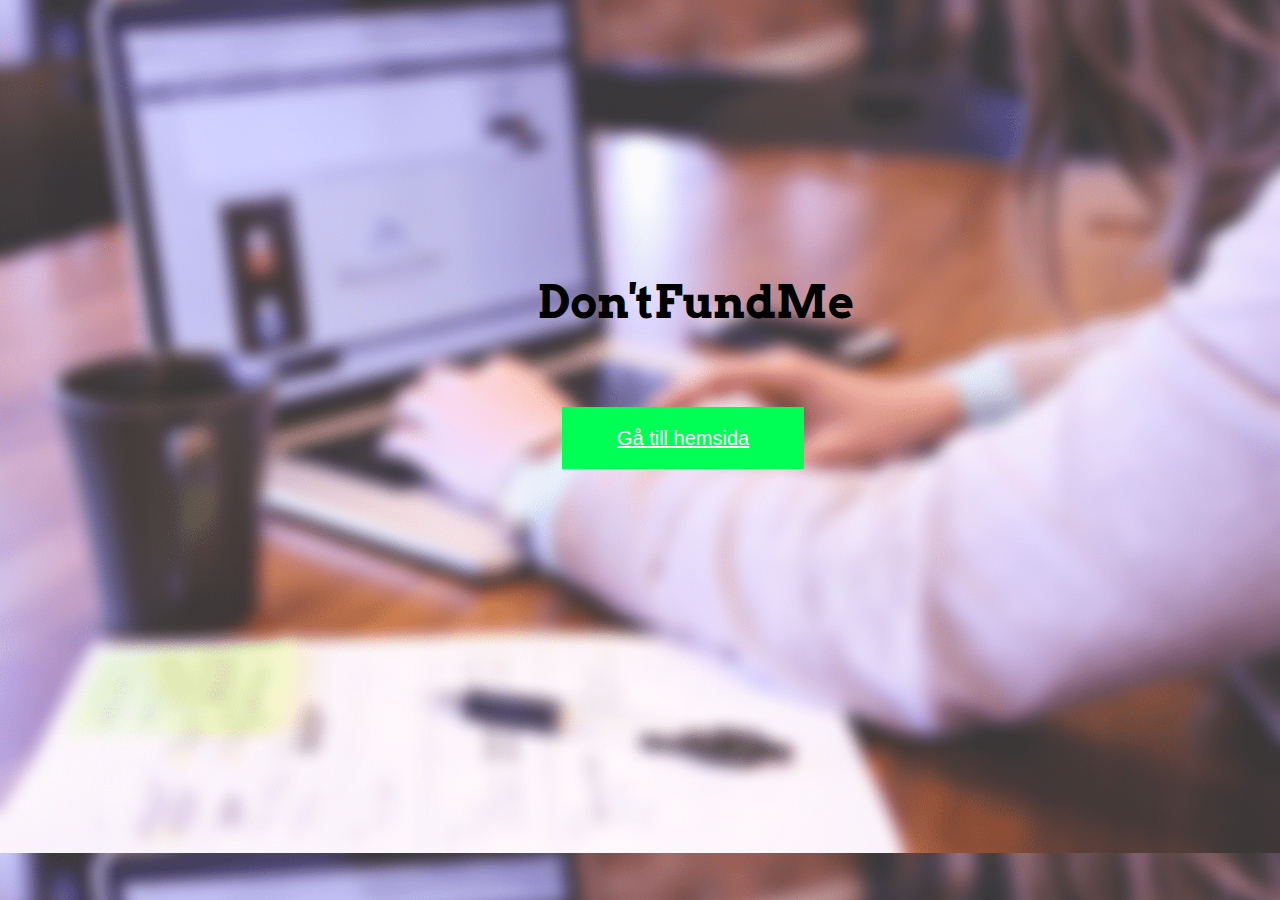
<file: index.html>
<!DOCTYPE html>
<html lang="sv">
    <head>
        <title>Don'tFundMe</title>
        <meta charset="utf-8" />
        <meta name="viewport" content="width=device-width, initial-scale=1"/>
        <link href="css/first-page.css" rel="stylesheet" type="text/css" />
        <link href="https://fonts.googleapis.com/css2?family=Arvo&display=swap" rel="stylesheet">
    </head>
    <body>
        <h1>Don'tFundMe</h1>
        <br>
        <br>
        <div class="first-button">
            <a href="home.html">Gå till hemsida</a>
        </div>
    </body>
</html>
</file>
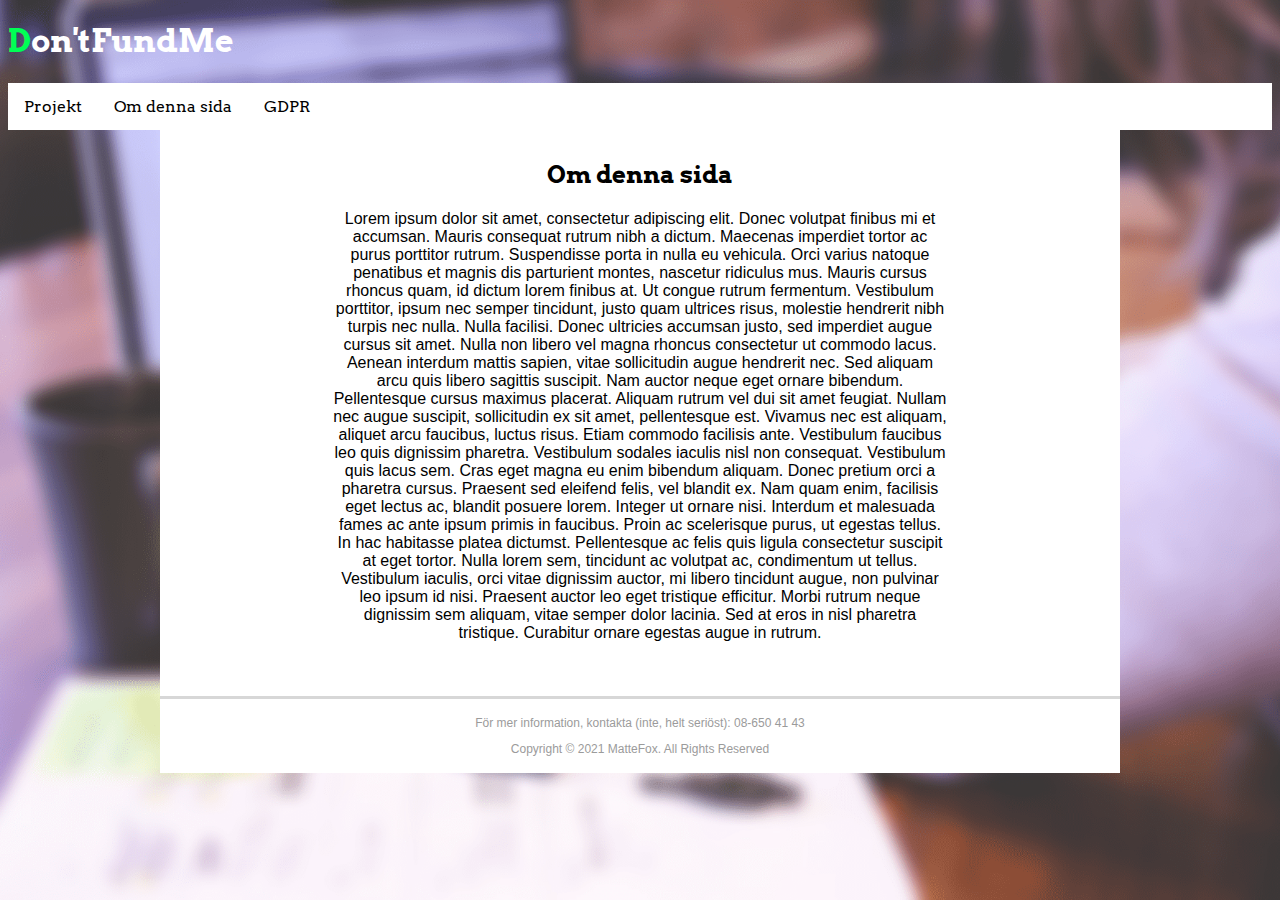
<file: about.html>
<!DOCTYPE html>
<html lang="sv">
    <head>
        <title>Don'tFundMe</title>
        <meta charset="utf-8" />
        <meta name="viewport" content="width=device-width, initial-scale=1"/>
        <link href="css/style.css" rel="stylesheet" type="text/css" />
        <link href="css/navigation.css" rel="stylesheet" type="text/css" />
        <link href="https://fonts.googleapis.com/css2?family=Arvo&display=swap" rel="stylesheet">
    </head>
    <body>
        <header><h1>Don'tFundMe</h1></header>
        <ul class="navbar">
            <li><a href="home.html">Projekt</a></li>
            <li><a href="about.html">Om denna sida</a></li>
            <li><a href="gdpr.html">GDPR</a></li>
        </ul>
        <div class="content">
            <h2>Om denna sida</h2>
            <p class="main">Lorem ipsum dolor sit amet, consectetur adipiscing elit. Donec volutpat finibus mi et accumsan. Mauris consequat rutrum nibh a dictum. Maecenas imperdiet tortor ac purus porttitor rutrum. Suspendisse porta in nulla eu vehicula. Orci varius natoque penatibus et magnis dis parturient montes, nascetur ridiculus mus. Mauris cursus rhoncus quam, id dictum lorem finibus at. Ut congue rutrum fermentum. Vestibulum porttitor, ipsum nec semper tincidunt, justo quam ultrices risus, molestie hendrerit nibh turpis nec nulla. Nulla facilisi. Donec ultricies accumsan justo, sed imperdiet augue cursus sit amet. Nulla non libero vel magna rhoncus consectetur ut commodo lacus. Aenean interdum mattis sapien, vitae sollicitudin augue hendrerit nec. Sed aliquam arcu quis libero sagittis suscipit. Nam auctor neque eget ornare bibendum. Pellentesque cursus maximus placerat. Aliquam rutrum vel dui sit amet feugiat.

                Nullam nec augue suscipit, sollicitudin ex sit amet, pellentesque est. Vivamus nec est aliquam, aliquet arcu faucibus, luctus risus. Etiam commodo facilisis ante. Vestibulum faucibus leo quis dignissim pharetra. Vestibulum sodales iaculis nisl non consequat. Vestibulum quis lacus sem. Cras eget magna eu enim bibendum aliquam. Donec pretium orci a pharetra cursus.
                
                Praesent sed eleifend felis, vel blandit ex. Nam quam enim, facilisis eget lectus ac, blandit posuere lorem. Integer ut ornare nisi. Interdum et malesuada fames ac ante ipsum primis in faucibus. Proin ac scelerisque purus, ut egestas tellus. In hac habitasse platea dictumst. Pellentesque ac felis quis ligula consectetur suscipit at eget tortor. Nulla lorem sem, tincidunt ac volutpat ac, condimentum ut tellus. Vestibulum iaculis, orci vitae dignissim auctor, mi libero tincidunt augue, non pulvinar leo ipsum id nisi. Praesent auctor leo eget tristique efficitur. Morbi rutrum neque dignissim sem aliquam, vitae semper dolor lacinia. Sed at eros in nisl pharetra tristique. Curabitur ornare egestas augue in rutrum.</p>
            <div class="bottom">
                <footer>
                    <p>För mer information, kontakta (inte, helt seriöst): 08-650 41 43</p>
                    <p>Copyright &#169; 2021 MatteFox. All Rights Reserved</p>
                </footer>
            </div>
        </div>
    </body>
</html>
</file>
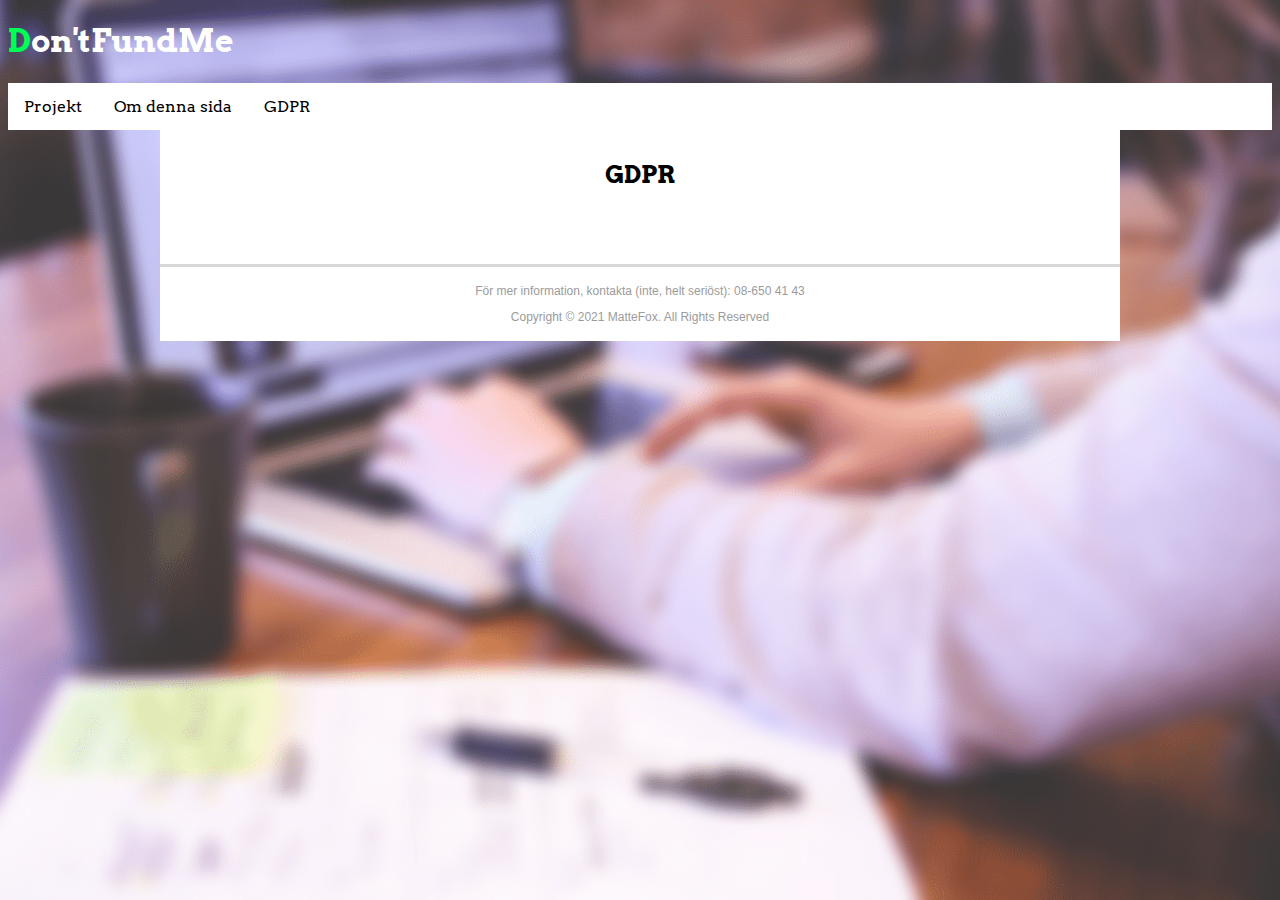
<file: gdpr.html>
<!DOCTYPE html>
<html lang="sv">
    <head>
        <title>Don'tFundMe</title>
        <meta charset="utf-8" />
        <meta name="viewport" content="width=device-width, initial-scale=1"/>
        <link href="css/style.css" rel="stylesheet" type="text/css" />
        <link href="css/navigation.css" rel="stylesheet" type="text/css" />
        <link href="https://fonts.googleapis.com/css2?family=Arvo&display=swap" rel="stylesheet">
    </head>
    <body>
        <header><h1>Don'tFundMe</h1></header>
        <ul class="navbar">
            <li><a href="home.html">Projekt</a></li>
            <li><a href="about.html">Om denna sida</a></li>
            <li><a href="gdpr.html">GDPR</a></li>
        </ul>
        <div class="content">
            <h2>GDPR</h2>
            <p class="main"></p>
            <div class="bottom">
                <footer>
                    <p>För mer information, kontakta (inte, helt seriöst): 08-650 41 43</p>
                    <p>Copyright &#169; 2021 MatteFox. All Rights Reserved</p>
                </footer>
            </div>
        </div>
    </body>
</html>
</file>
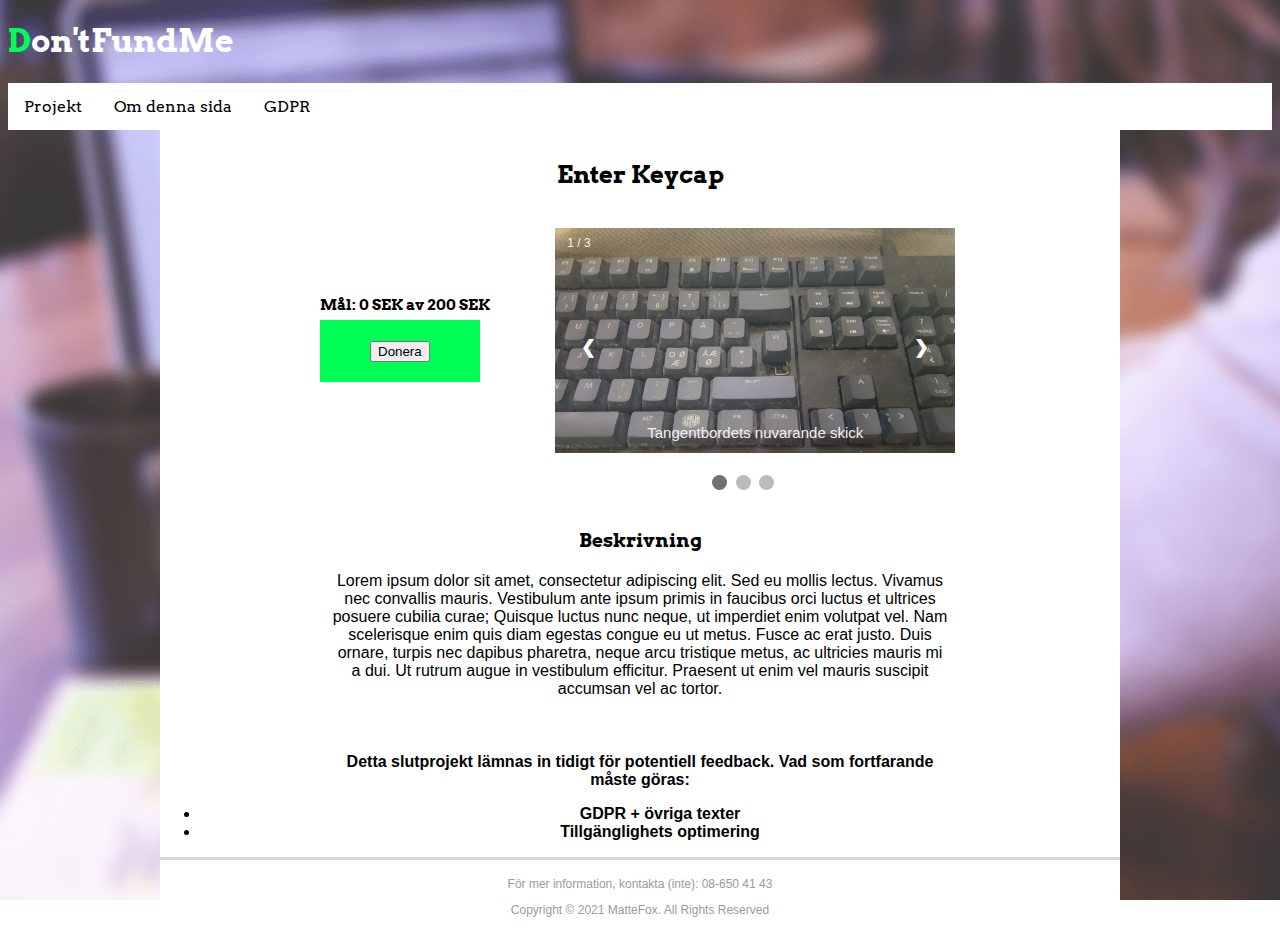
<file: home.html>
<!DOCTYPE html>
<html lang="sv">
    <head>
        <title>Don'tFundMe</title>
        <meta charset="utf-8" />
        <meta name="viewport" content="width=device-width, initial-scale=1"/>
        <link href="css/style.css" rel="stylesheet" type="text/css" />
        <link href="css/navigation.css" rel="stylesheet" type="text/css" />
        <link href="css/slider.css" rel="stylesheet" type="text/css" />
        <link href="https://fonts.googleapis.com/css2?family=Arvo&display=swap" rel="stylesheet">
    </head>
    <body>
        <header><h1>Don'tFundMe</h1></header>
        <ul class="navbar">
             <li><a href="home.html">Projekt</a></li>
             <li><a href="about.html">Om denna sida</a></li>
             <li><a href="gdpr.html">GDPR</a></li>
        </ul>
        <div class="content">
            <h2>Enter Keycap</h2>
            <br>
            <div class="slideshow-container">
                <div class="mySlides fade">
                <div class="numbertext">1 / 3</div>
                <img src="images/img1.jpg" alt="Tangentbordets nuvarande skick" style="width:100%">
                <div class="text">Tangentbordets nuvarande skick</div>
            </div>
            <div class="mySlides fade">
                <div class="numbertext">2 / 3</div>
                <img src="images/img2.jpg" alt="Tangentbordet utan keycap" style="width:100%">
                <div class="text">Tangentbordet utan keycap</div>
            </div>
            <div class="mySlides fade">
                <div class="numbertext">3 / 3</div>
                <img src="images/img3.jpg" alt="Trasig keycap" style="width:100%">
                <div class="text">Trasig keycap</div>
            </div>
            <a class="prev" onclick="plusSlides(-1)">&#10094;</a>
            <a class="next" onclick="plusSlides(1)">&#10095;</a>
            </div>
            <br>
            <div class="bulletpoints">
                <span class="dot" onclick="currentSlide(1)"></span>
                <span class="dot" onclick="currentSlide(2)"></span>
                <span class="dot" onclick="currentSlide(3)"></span>
            </div>
            <br>
            <h3 class="goal">Mål: 0 SEK av 200 SEK</h3>
            <div class="donate">
                <a href="thanks.html"><button>Donera</button></a>
            </div>
            <br>
            <h3>Beskrivning</h3>
            <p class="main">Lorem ipsum dolor sit amet, consectetur adipiscing elit. Sed eu mollis lectus. Vivamus nec convallis mauris. Vestibulum ante ipsum primis in faucibus orci luctus et ultrices posuere cubilia curae; Quisque luctus nunc neque, ut imperdiet enim volutpat vel. Nam scelerisque enim quis diam egestas congue eu ut metus. Fusce ac erat justo. Duis ornare, turpis nec dapibus pharetra, neque arcu tristique metus, ac ultricies mauris mi a dui. Ut rutrum augue in vestibulum efficitur. Praesent ut enim vel mauris suscipit accumsan vel ac tortor.</p>
            <b><p>Detta slutprojekt lämnas in tidigt för potentiell feedback.
                Vad som fortfarande måste göras:
                <ul>
                    <li>GDPR + övriga texter</li>
                    <li>Tillgänglighets optimering</li>
                </ul>
            </p></b>
            <div class="bottom">
                <footer>
                    <p>För mer information, kontakta (inte): 08-650 41 43</p>
                    <p>Copyright &#169; 2021 MatteFox. All Rights Reserved</p>
                </footer>
            </div>
        </div>
        <script src="js/slideshow.js"></script>
    </body>
</html>
</file>
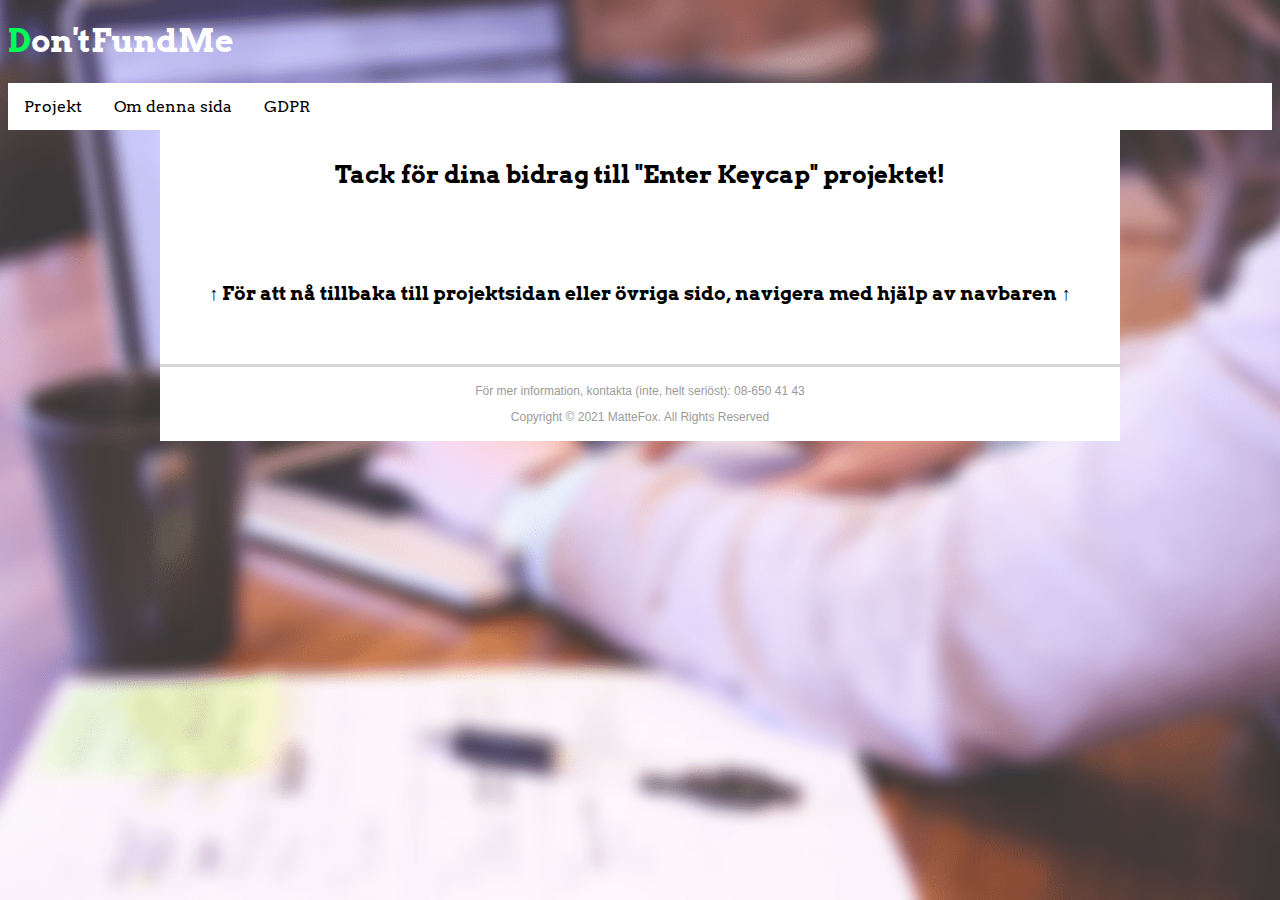
<file: thanks.html>
<!DOCTYPE html>
<html lang="sv">
    <head>
        <title>Don'tFundMe</title>
        <meta charset="utf-8" />
        <meta name="viewport" content="width=device-width, initial-scale=1"/>
        <link href="css/style.css" rel="stylesheet" type="text/css" />
        <link href="css/navigation.css" rel="stylesheet" type="text/css" />
        <link href="https://fonts.googleapis.com/css2?family=Arvo&display=swap" rel="stylesheet">
    </head>
    <body>
        <header><h1>Don'tFundMe</h1></header>
        <ul class="navbar">
            <li><a href="home.html">Projekt</a></li>
            <li><a href="about.html">Om denna sida</a></li>
            <li><a href="gdpr.html">GDPR</a></li>
        </ul>
        <div class="content">
            <h2>Tack för dina bidrag till "Enter Keycap" projektet!</h2>
            <br>
            <br>
            <br>
            <h3 class="main">&#8593; För att nå tillbaka till projektsidan eller övriga sido, navigera med hjälp av navbaren &#8593;</h3>
            <div class="bottom">
                <footer>
                    <p>För mer information, kontakta (inte, helt seriöst): 08-650 41 43</p>
                    <p>Copyright &#169; 2021 MatteFox. All Rights Reserved</p>
                </footer>
            </div>
        </div>
    </body>
</html>
</file>
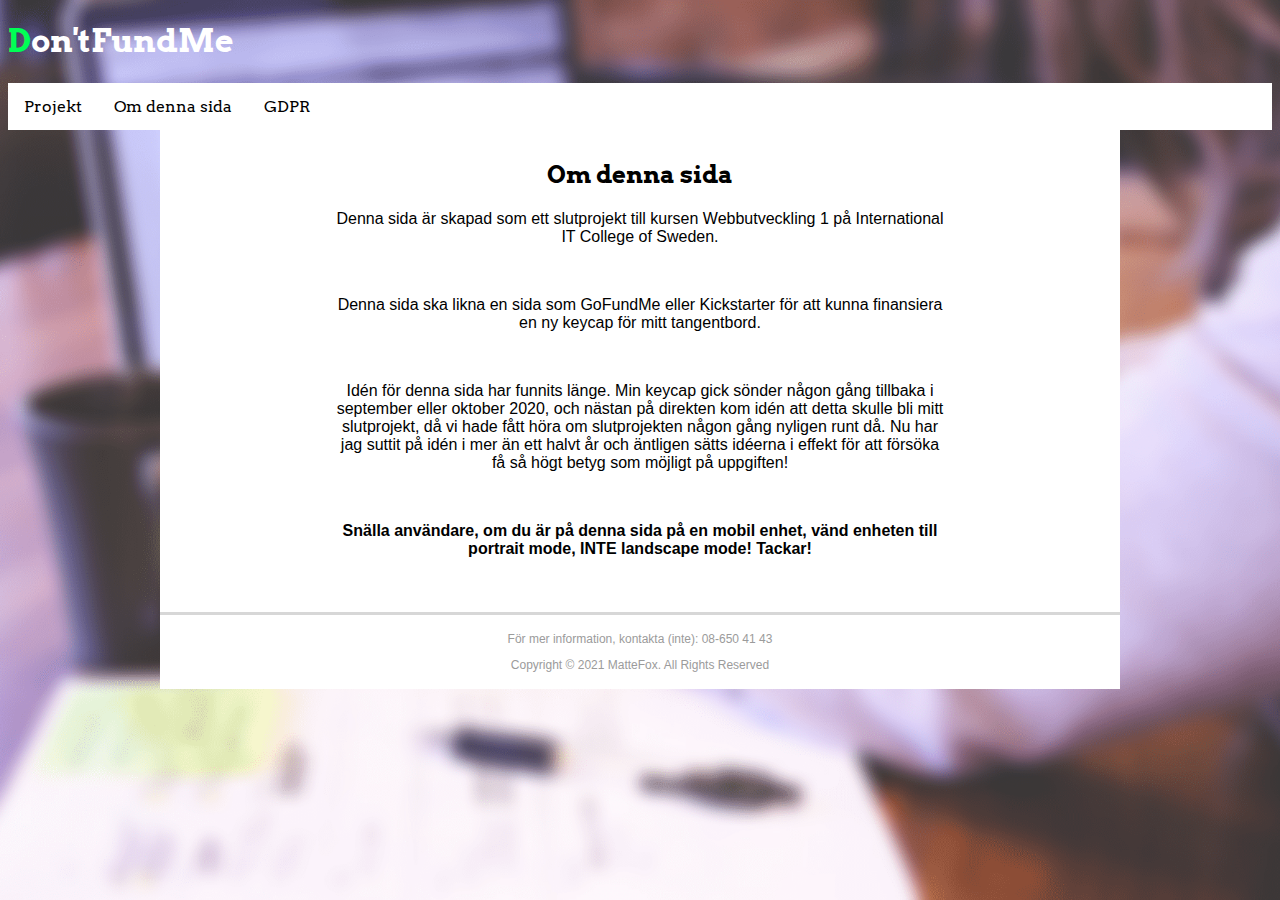
<file: html/about.html>
<!DOCTYPE html><html lang="sv"><head><title>Don'tFundMe</title><meta charset="utf-8" /><meta name="viewport" content="width=device-width, initial-scale=1"/><link href="../css/style.css" rel="stylesheet" type="text/css" /><link href="../css/navigation.css" rel="stylesheet" type="text/css" /><link href="https://fonts.googleapis.com/css2?family=Arvo&display=swap" rel="stylesheet"></head><body> <header><h1>Don'tFundMe</h1></header><ul class="navbar"><li><a href="home.html">Projekt</a></li><li><a href="about.html">Om denna sida</a></li><li><a href="gdpr.html">GDPR</a></li></ul><div class="content"><h2>Om denna sida</h2><p>Denna sida är skapad som ett slutprojekt till kursen Webbutveckling 1 på International IT College of Sweden.</p> <br><p>Denna sida ska likna en sida som GoFundMe eller Kickstarter för att kunna finansiera en ny keycap för mitt tangentbord.</p> <br><p>Idén för denna sida har funnits länge. Min keycap gick sönder någon gång tillbaka i september eller oktober 2020, och nästan på direkten kom idén att detta skulle bli mitt slutprojekt, då vi hade fått höra om slutprojekten någon gång nyligen runt då. Nu har jag suttit på idén i mer än ett halvt år och äntligen sätts idéerna i effekt för att försöka få så högt betyg som möjligt på uppgiften!</p> <br><p class="main"><b>Snälla användare, om du är på denna sida på en mobil enhet, vänd enheten till portrait mode, INTE landscape mode! Tackar!</b></p><div class="bottom"> <footer><p>För mer information, kontakta (inte): 08-650 41 43</p><p>Copyright &#169; 2021 MatteFox. All Rights Reserved</p> </footer></div></div></body></html>
</file>
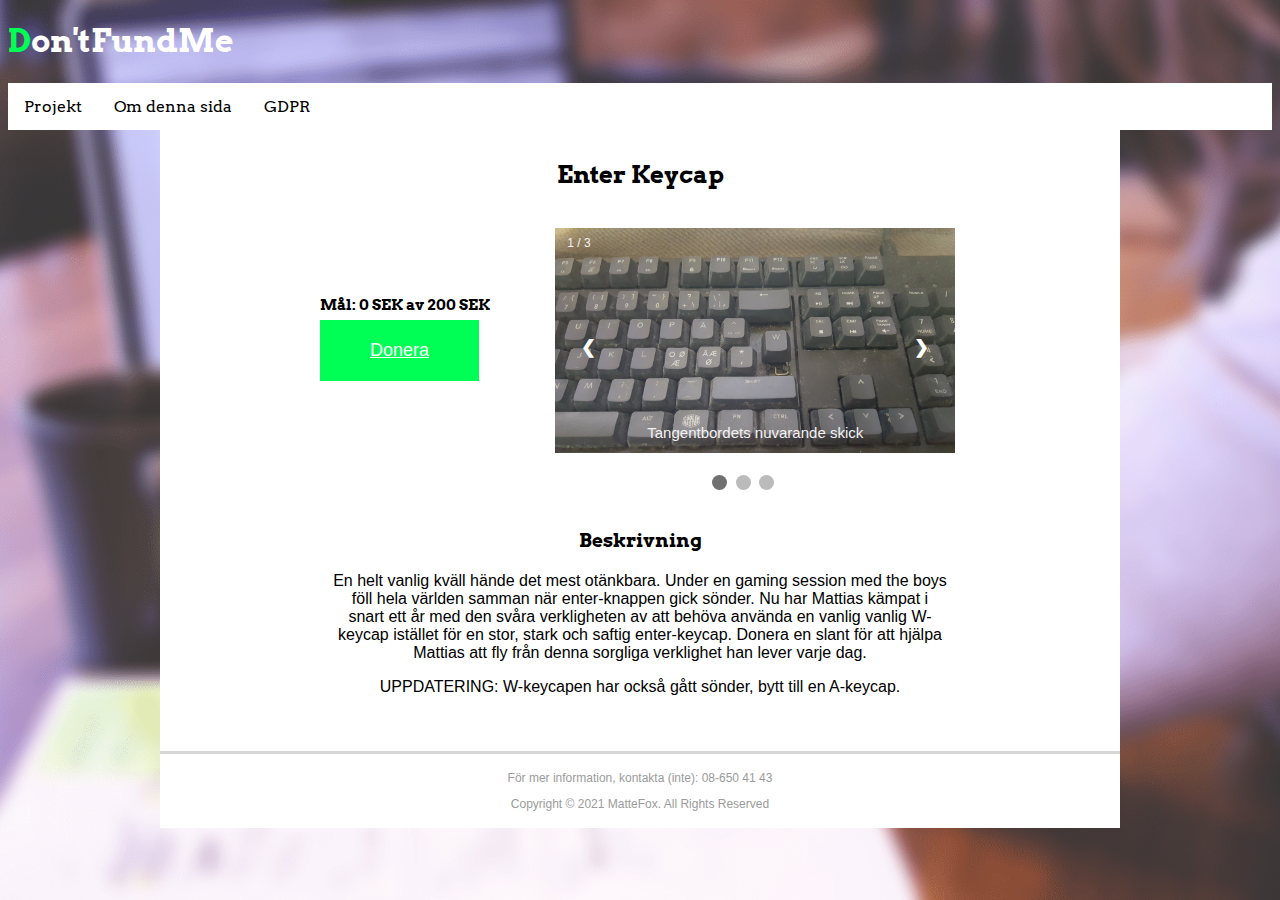
<file: html/home.html>
<!DOCTYPE html>
<html lang="sv">
    <head>
        <title>Don'tFundMe</title>
        <meta charset="utf-8" />
        <meta name="viewport" content="width=device-width, initial-scale=1"/>
        <link href="../css/style.css" rel="stylesheet" type="text/css" />
        <link href="../css/navigation.css" rel="stylesheet" type="text/css" />
        <link href="../css/slider.css" rel="stylesheet" type="text/css" />
        <link href="https://fonts.googleapis.com/css2?family=Arvo&display=swap" rel="stylesheet">
    </head>
    <body>
        <header><h1>Don'tFundMe</h1></header>
        <ul class="navbar">
             <li><a href="home.html">Projekt</a></li>
             <li><a href="about.html">Om denna sida</a></li>
             <li><a href="gdpr.html">GDPR</a></li>
        </ul>
        <div class="content">
            <h2>Enter Keycap</h2>
            <br>
            <div class="slideshow-container">
                <div class="mySlides fade">
                <div class="numbertext">1 / 3</div>
                <img src="../images/img1.jpg" alt="Tangentbordets nuvarande skick" style="width:100%">
                <div class="text">Tangentbordets nuvarande skick</div>
            </div>
            <div class="mySlides fade">
                <div class="numbertext">2 / 3</div>
                <img src="../images/img2.jpg" alt="Tangentbordet utan keycap" style="width:100%">
                <div class="text">Tangentbordet utan keycap</div>
            </div>
            <div class="mySlides fade">
                <div class="numbertext">3 / 3</div>
                <img src="../images/img3.jpg" alt="Trasig keycap" style="width:100%">
                <div class="text">Trasig keycap</div>
            </div>
            <a class="prev" onclick="plusSlides(-1)">&#10094;</a>
            <a class="next" onclick="plusSlides(1)">&#10095;</a>
            </div>
            <br>
            <div class="bulletpoints">
                <span class="dot" onclick="currentSlide(1)"></span>
                <span class="dot" onclick="currentSlide(2)"></span>
                <span class="dot" onclick="currentSlide(3)"></span>
            </div>
            <br>
            <h3 class="goal">Mål: 0 SEK av 200 SEK</h3>
            <div class="donate">
                <a href="thanks.html">Donera</a>
            </div>
            <br>
            <h3>Beskrivning</h3>
            <p>En helt vanlig kväll hände det mest otänkbara. Under en gaming session med the boys föll hela världen samman när enter-knappen gick sönder. Nu har Mattias kämpat i snart ett år med den svåra verkligheten av att behöva använda en vanlig vanlig W-keycap istället för en stor, stark och saftig enter-keycap. Donera en slant för att hjälpa Mattias att fly från denna sorgliga verklighet han lever varje dag.</p>
            <p class="main">UPPDATERING: W-keycapen har också gått sönder, bytt till en A-keycap.</p>
            <div class="bottom">
                <footer>
                    <p>För mer information, kontakta (inte): 08-650 41 43</p>
                    <p>Copyright &#169; 2021 MatteFox. All Rights Reserved</p>
                </footer>
            </div>
        </div>
        <script src="../js/slideshow.js"></script>
    </body>
</html>
</file>
<file: css/first-page.css>
html {
    font-family: sans-serif;
    background-image: url('../images/firstpage.png');
    background-size: cover;
}

h1 {
    position: absolute;
    bottom: 60%;
    left: 42%;
    font-family: 'Arvo', sans-serif;
    text-align: center;
    color: black;
    font-size: 45px;
}

.first-button {
    position: absolute;
    left: 43.9%;
    bottom: 50%;
}

.first-button a {
    color: white;
    font-size: 20px;
    background-color: rgb(0, 255, 85);
    border: none;
    padding: 20px 55px;
}
</file>
<file: css/style.css>
html{font-family:sans-serif;background-image:url('../images/firstpage.png');background-position:center center;background-attachment:fixed;background-repeat:no-repeat;background-size:cover}h1{font-family:'Arvo',sans-serif;color:white}h1::first-letter {color:rgb(0,255,85)}.content{text-align:center;background-color:rgb(255,255,255);padding-top:10px;width:76%;margin:auto}h2,h3{font-family:'Arvo',Arial,sans-serif}p{padding:0% 18%}.main{padding-bottom:4%}.goal{position:absolute;top:335px;left:25%;font-size:95%}.donate a{position:absolute;top:380px;left:25%;padding:20px 50px;font-size:18px;color:white;background-color:rgb(0,255,85)}.bottom{border-top:rgba(192, 192, 192, 0.637) solid;font-size:75%;color:rgb(155, 155, 155);padding:5px 0}@media screen and (max-width: 320px){h1{text-align:center}.content{width:90%;border-top:grey solid}p{padding:0% 5%;font-size:15px}.goal{position:relative;margin:auto;left:0%;top:10%}.donate a{position:relative;top:20px;left:0%;margin:auto;padding:15px 50px}.bottom p{font-size:90%}}@media screen and (max-width: 414px) and (min-width: 321px){h1{text-align:center}.content{width:90%;border-top:grey solid}p{padding:0% 5%;font-size:15px}.goal{position:relative;margin:auto;left:0%;top:5%}.donate a{position:relative;left:0%;top:20px;padding:15px 50px}.bottom p{font-size:90%}}@media screen and (max-width: 768px) and (min-width: 415px){h1{text-align:center}.content{width:85%;border-top:grey solid}p{padding:0% 10%;font-size:20px}.goal{top:365px;left:15%;font-size:12px}.donate a{top:400px;left:15%;padding:15px 30px}.bottom p{font-size:13px}}@media screen and (max-width: 1024px) and (min-width: 769px){h1{text-align:center;font-size:40px}h2,h3{font-size:190%}.content{width:85%;border-top:grey solid}p{padding:0% 10%;font-size:25px}.goal{top:450px;left:14%}.donate a{top:500px;left:14%}.bottom p{font-size:150%}}@media screen and (max-width: 1440px) and (min-width: 1025px){.goal{top:280px}.donate a{top:320px}}
</file>
<file: css/navigation.css>
.navbar {
  list-style-type: none;
  font-family: 'Arvo', sans-serif;
  margin: 0;
  margin-bottom: 0px;
  padding: 0;
  overflow: hidden;
  background-color: #ffffff;
}
  
.navbar li {
  float: left;
}
  
.navbar li a {
  display: block;
  color: black;
  text-align: center;
  padding: 14px 16px;
  text-decoration: none;
}
  
.navbar li a:hover {
  color: white;
  background-color: rgb(0, 255, 85);
}
  
@media screen and (max-width: 767px) {
  .navbar li {
     float: none;
  }
}
</file>
<file: css/slider.css>
* {box-sizing:border-box}

.slideshow-container {
  max-width: 650px;
  position: relative;
  left: 10%;
  margin: auto;
}

.mySlides {
  display: none;
}

.prev, .next {
  cursor: pointer;
  position: absolute;
  top: 50%;
  width: auto;
  margin-top: -22px;
  padding: 16px;
  color: white;
  font-weight: bold;
  font-size: 18px;
  transition: 0.6s ease;
  border-radius: 0 3px 3px 0;
  user-select: none;
}

.next {
  right: 10px;
  border-radius: 3px 0 0 3px;
}

.prev {
    left: 10px;
}

.prev:hover, .next:hover {
  background-color: rgba(27, 27, 27, 0.863);
}

.text {
  color: #f2f2f2;
  font-size: 15px;
  padding: 8px 12px;
  position: absolute;
  bottom: 8px;
  width: 100%;
  text-align: center;
}

.numbertext {
  color: #f2f2f2;
  font-size: 12px;
  padding: 8px 12px;
  position: absolute;
  top: 0;
}

.bulletpoints {
    position: absolute;
    left: 55.5%;
}

.dot {
  cursor: pointer;
  height: 15px;
  width: 15px;
  margin: 0 2px;
  background-color: #bbb;
  border-radius: 50%;
  display: inline-block;
  transition: background-color 0.6s ease;
}

.active, .dot:hover {
  background-color: #717171;
}

.fade {
  -webkit-animation-name: fade;
  -webkit-animation-duration: 1.5s;
  animation-name: fade;
  animation-duration: 1.5s;
}

@-webkit-keyframes fade {
  from {opacity: .4}
  to {opacity: 1}
}

@keyframes fade {
  from {opacity: .4}
  to {opacity: 1}
}

@media screen and (max-width: 320px) {
  .slideshow-container {
    max-width: 220px;
    left: 0%;
  }

  .text {
    font-size: 12px;
  }

  .bulletpoints {
    left: 0%;
    position: relative;
    margin: auto;
  }
}

@media screen and (max-width: 414px) and (min-width: 321px) {
  .slideshow-container {
    max-width: 250px;
    left: 0%;
  }

  .text {
    font-size: 13px;
  }

  .bulletpoints {
    left: 0%;
    position: relative;
    margin: auto;
  }
}

@media screen and (max-width: 768px) and (min-width: 415px) {
  .slideshow-container {
    max-width: 340px;
  }

  .bulletpoints {
    left: 54%;
  }
}

@media screen and (max-width: 1024px) and (min-width: 769px) {
  .slideshow-container {
    max-width: 530px;
  }

  .text {
    font-size: 19px;
  }

  .bulletpoints {
    left: 54%; 
  }
}

@media screen and (max-width: 1440px) and (min-width: 1025px) {
  .slideshow-container {
    max-width: 400px;
    left: 12%;
  }

}
</file>
